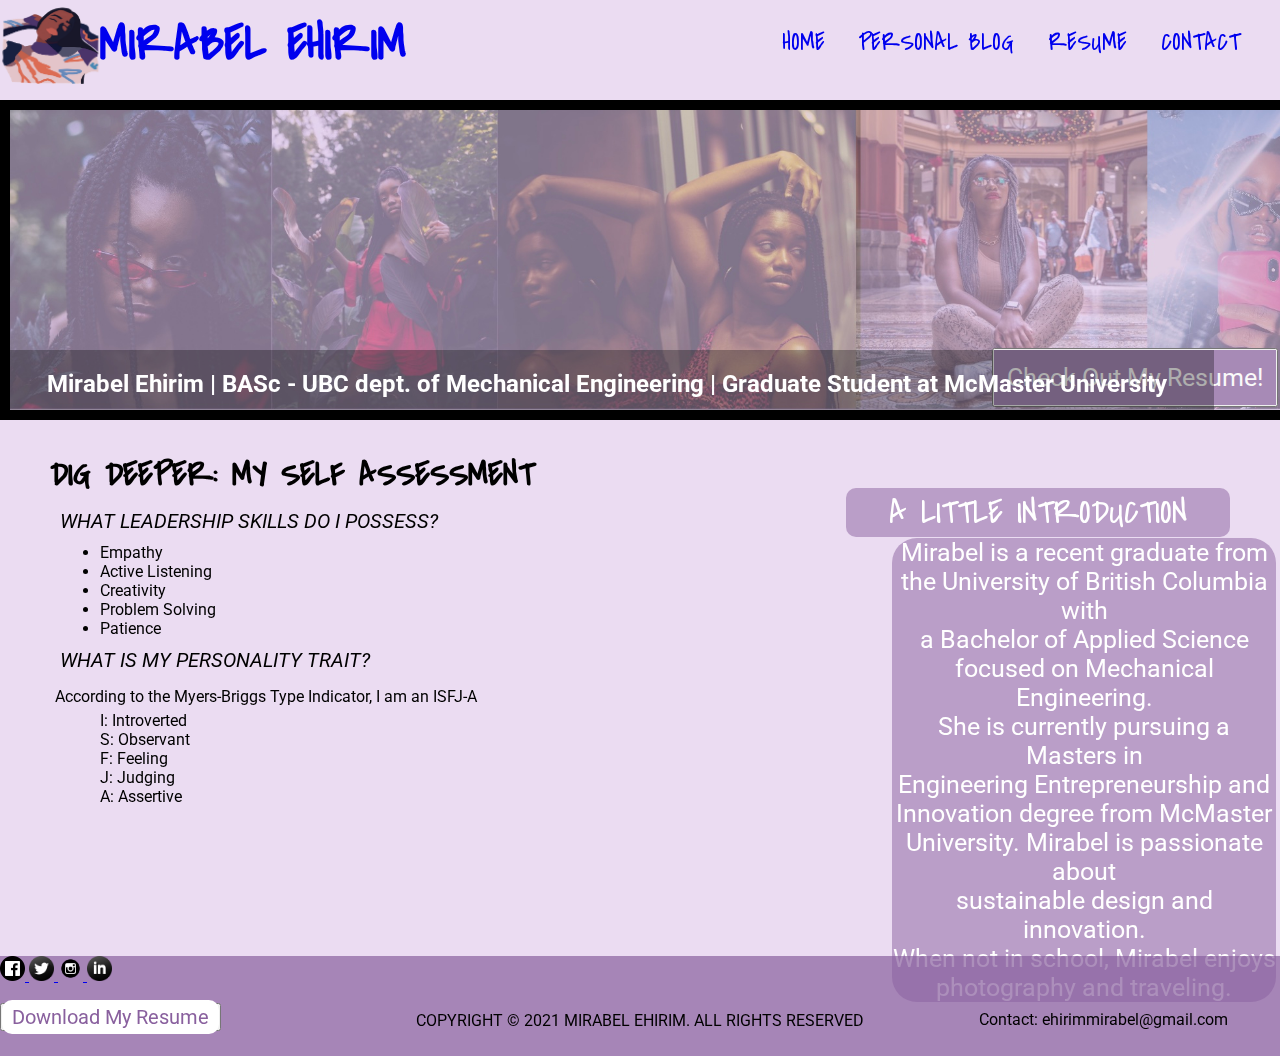
<file: index.html>
<!DOCTYPE html>
<html>
<head>
	<title> MIRABEL EHIRIM - Online Portfolio</title>
	<link rel="stylesheet" href="style.css">
	<link rel="preconnect" href="https://fonts.gstatic.com">
<link href="https://fonts.googleapis.com/css2?family=Covered+By+Your+Grace&display=swap" rel="stylesheet">
<link rel="preconnect" href="https://fonts.gstatic.com"> 
<link href="https://fonts.googleapis.com/css2?family=Reenie+Beanie&display=swap" rel="stylesheet">
<link rel="preconnect" href="https://fonts.gstatic.com">
<link href="https://fonts.googleapis.com/css2?family=Roboto:wght@100&display=swap" rel="stylesheet">
</head>
<header>
	<div class="tm-header1">
		<div style = "position:fixed;left:-50px;top:-50px;">
		<img src="ME LOGO.png" alt= "Logo" width="200" height="200">
			</div>
	</div>
<div style = "position:fixed;left:100px;top:10px;">
	<div class="tm-header2">
		<h1><a href="index.html">MIRABEL EHIRIM</a></h1>
	</div>
</div>

	<nav class="tm-nav">
		<div style = "position:fixed;right:10px;top:25px;">
		<ul>
			<a href="index.html">HOME</a>
			<a href="personal blog.html">PERSONAL BLOG</a>
			<a href="resume.html">RESUME</a>
			<a href="contact.html"> CONTACT</a>
		</ul>
	</div>
	</nav>
	<div style = "position:fixed;top:100px;">
		<img src = "Mirabel Banner.jpg" width=:2000 height="300" border="10px solid" >
	</div>
	<div class= "button"> 
		<div style = "position:fixed;right:2px; top:348px;">
	<button><a href="resume.html">Check Out My Resume!</a></button> 
	</div>
	</div>
	<div style = "position:fixed;left:0px; top:350px; ">
	<h2> <div class= bordertitle> Mirabel Ehirim | BASc - UBC dept. of Mechanical Engineering | Graduate Student at McMaster University</div> </h2>
</div>
</header>
<body>
<aside>
	<div style = "position:relative;right:50px; top:450px;">
		<p> <div class=abouttitle>A LITTLE INTRODUCTION</p>
	</aside>
		<aside>
			<div style = "position:relative;right:-380px; top:500px;">
		<p> <div class= about> Mirabel is a recent graduate from the University of British Columbia with <br> a Bachelor of Applied Science focused on Mechanical Engineering. <br>She is currently pursuing a Masters in <br> Engineering Entrepreneurship and <br> Innovation degree from McMaster University. Mirabel is passionate about <br>sustainable design and innovation.<br> When not in school, Mirabel enjoys photography and traveling.</div></p>
</aside>

<article>
	<div style = "position:fixed;left:50px; top:450px;">
	<h4> <div class=articletitle1> DIG DEEPER: MY SELF ASSESSMENT</div></h4>
	<p> <div class=articlebody1> WHAT LEADERSHIP SKILLS DO I POSSESS? </div></p>
	<ul> <div class="skills"> 
		<li>Empathy</li>
		<li>Active Listening</li>
		<li>Creativity</li>
		<li>Problem Solving</li>
		<li>Patience</li>
		</div>
	</ul>	
	<p> <div class=articlebody2> WHAT IS MY PERSONALITY TRAIT? </div></p>
		<p> <div class=articlebody3> According to the Myers-Briggs Type Indicator, I am an ISFJ-A </div></p>
	<ul> <div class="traits"> 
		<li>I: Introverted</li>
		<li>S: Observant</li>
		<li>F: Feeling</li>
		<li>J: Judging</li>
		<li>A: Assertive</li>
		</div>
	</ul>	
	</div>	​​​​​​​​​​​​
</article>
</div>
</body>
<footer> 
	<div class="footer">
		<ul>
			<a href="https://www.facebook.com"> <img src = "facebook logo.png" alt="facebook logo" width=:25 height="25"> </a>
			<a href="https://twitter.com"> <img src = "twitter logo.png" alt="twitterlogo" width=:25 height="25"> </a>
			<a href="https://www.instagram.com"> <img src = "instagram logo.png" alt="instagram logo" width=:25 height="25"> </a>
			<a href="https://www.linkedin.com/in/mirabel-ehirim/"> <img src = "linkedin logo.png" alt="linkedin logo" width=:25 height="25"> </a>
		</ul>
		<br>
		<div class="resumebtn">
	<button> <a href="Mirabel_ Ehirim_ Mechanical EIT_Resume.pdf"> Download My Resume </a></button>
</div>
	<p> <div class=copyright> COPYRIGHT © 2021 MIRABEL EHIRIM. ALL RIGHTS RESERVED </div></p>
	<p> <div class=email> Contact: ehirimmirabel@gmail.com </div></p>
</footer>
</html>
</file>
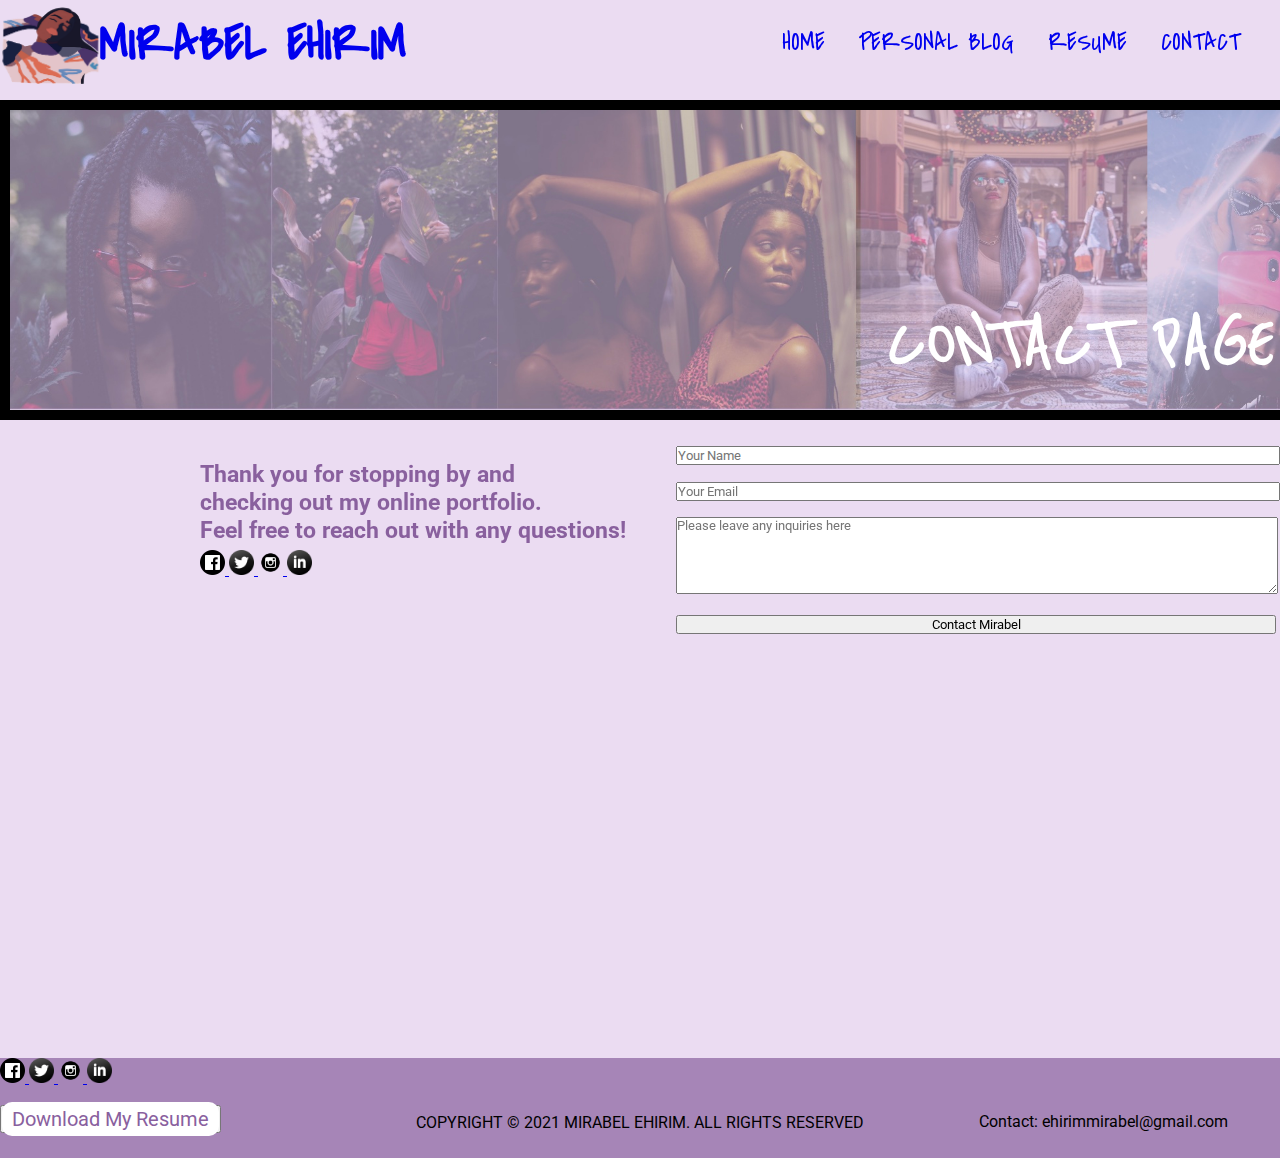
<file: contact.html>
<!DOCTYPE html>
<html>
<head>
	<title> MIRABEL EHIRIM - Online Portfolio</title>
	<link rel="stylesheet" href="contact.css">
	<link rel="preconnect" href="https://fonts.gstatic.com">
<link href="https://fonts.googleapis.com/css2?family=Covered+By+Your+Grace&display=swap" rel="stylesheet">
<link rel="preconnect" href="https://fonts.gstatic.com"> 
<link href="https://fonts.googleapis.com/css2?family=Reenie+Beanie&display=swap" rel="stylesheet">
<link rel="preconnect" href="https://fonts.gstatic.com">
<link href="https://fonts.googleapis.com/css2?family=Roboto:wght@100&display=swap" rel="stylesheet">
</head>
<header>
	<div class="tm-header1">
		<div style = "position:fixed; left:-50px;top:-50px;">
		<img src="ME LOGO.png" alt= "Logo" width="200" height="200">
			</div>
	</div>
<div style = "position:fixed; left:100px;top:10px;">
	<div class="tm-header2">
		<h1><a href="index.html">MIRABEL EHIRIM</a></h1>
	</div>
</div>

	<nav class="tm-nav">
		<div style = "position:fixed; right:10px;top:25px;">
		<ul>
			<a href="index.html">HOME</a>
			<a href="personal blog.html">PERSONAL BLOG</a>
			<a href="resume.html">RESUME</a>
			<a href="contact.html"> CONTACT</a>
		</ul>
	</div>
	</nav>
	<div style = "position:fixed; top:100px;">
	<img src = "Mirabel Banner.jpg" alt="mirabel banner" width=:2000 height="300" border="10px solid" >
</div>
	</header>
<body>
	<div class= "contact-title">
		<div style = "position:fixed; right: 5px; top:300px;">
	<h2> CONTACT PAGE</h2>
</div>
</div>
	<div class= "contact-body">
		<div style = "position:fixed; left: 200px; top:460px;">
	<h3> Thank you for stopping by and <br> checking out my online portfolio.<br> Feel free to reach out with any questions! </h3>
</div>
</div>
<div class= "contact-form">
	<div style = "position:fixed; right: 0px; top:445px;">
	<form id="contact-form" method="post">
		<input name="name" type="text" class="form-input"placeholder="Your Name" required><br>
		<input name="email" type="email" class="form-input"placeholder="Your Email" required><br>
		<textarea name="message"class="form-input"placeholder="Please leave any inquiries here" rows="5" required></textarea><br>
		<input type="submit" class= "form-input submit" value= "Contact Mirabel">
	</form>
</div>
</div>
<div style = "position:fixed; left:200px;top:550px;">
	<div class="socials"> </div>
		<ul>
			<a href="https://www.facebook.com"> <img src = "facebook logo.png" alt="facebook logo" width=:25 height="25"> </a>
			<a href="https://twitter.com"> <img src = "twitter logo.png" alt="twitterlogo" width=:25 height="25"> </a>
			<a href="https://www.instagram.com"> <img src = "instagram logo.png" alt="instagram logo" width=:25 height="25"> </a>
			<a href="https://www.linkedin.com/in/mirabel-ehirim/"> <img src = "linkedin logo.png" alt="linkedin logo" width=:25 height="25"> </a>
		</ul>
	</div>
</body>

<footer> 
	<div class="footer">
		<ul>
			<a href="https://www.facebook.com"> <img src = "facebook logo.png" alt="facebook logo" width=:25 height="25"> </a>
			<a href="https://twitter.com"> <img src = "twitter logo.png" alt="twitterlogo" width=:25 height="25"> </a>
			<a href="https://www.instagram.com"> <img src = "instagram logo.png" alt="instagram logo" width=:25 height="25"> </a>
			<a href="https://www.linkedin.com/in/mirabel-ehirim/"> <img src = "linkedin logo.png" alt="linkedin logo" width=:25 height="25"> </a>
		</ul>
		<br>
		<div class="resumebtn">
	<button> <a href="Mirabel_ Ehirim_ Mechanical EIT_Resume.pdf"> Download My Resume </a></button>
</div>
	<p> <div class=copyright> COPYRIGHT © 2021 MIRABEL EHIRIM. ALL RIGHTS RESERVED </div></p>
	<p> <div class=email> Contact: ehirimmirabel@gmail.com </div></p>
</footer>
</html>
</file>
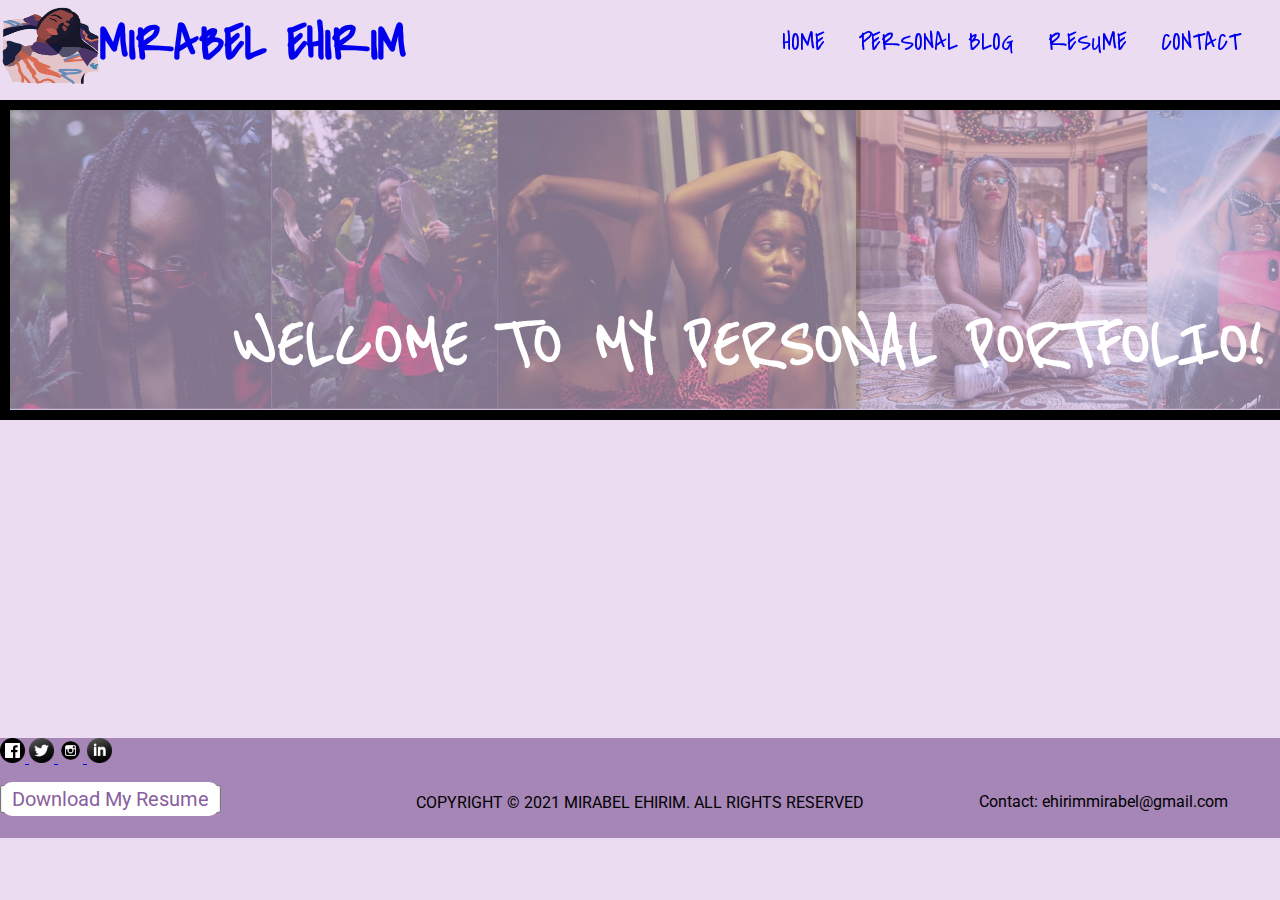
<file: personal blog.html>
<!DOCTYPE html>
<html>
<head>
	<title> MIRABEL EHIRIM - Online Portfolio</title>
	<link rel="stylesheet" href="personal blog.css">
	<link rel="preconnect" href="https://fonts.gstatic.com">
<link href="https://fonts.googleapis.com/css2?family=Covered+By+Your+Grace&display=swap" rel="stylesheet">
<link rel="preconnect" href="https://fonts.gstatic.com"> 
<link href="https://fonts.googleapis.com/css2?family=Reenie+Beanie&display=swap" rel="stylesheet">
<link rel="preconnect" href="https://fonts.gstatic.com">
<link href="https://fonts.googleapis.com/css2?family=Roboto:wght@100&display=swap" rel="stylesheet">
</head>
<header>
	<div class="tm-header1">
		<div style = "position:fixed; left:-50px;top:-50px;">
		<img src="ME LOGO.png" alt= "Logo" width="200" height="200">
			</div>
	</div>
<div style = "position:fixed; left:100px;top:10px;">
	<div class="tm-header2">
		<h1><a href="index.html">MIRABEL EHIRIM</a></h1>
	</div>
</div>

	<nav class="tm-nav">
		<div style = "position:fixed; right:10px;top:25px;">
		<ul>
			<a href="index.html">HOME</a>
			<a href="personal blog.html">PERSONAL BLOG</a>
			<a href="resume.html">RESUME</a>
			<a href="contact.html"> CONTACT</a>
		</ul>
	</div>
	</nav>
	<div style = "position:fixed; top:100px;">
	<img src = "Mirabel Banner.jpg" alt="mirabel banner" width=:2000 height="300" border="10px solid" >
</div>
</header>
<body>
	<div class= "welcome">
		<div style = "position:fixed; right: 15px; top:300px;">
	<h2> Welcome to my Personal Portfolio!</h2>
</div>
</div>
</div>
</body>
<footer> 
	<div class="footer">
		<ul>
			<a href="https://www.facebook.com"> <img src = "facebook logo.png" alt="facebook logo" width=:25 height="25"> </a>
			<a href="https://twitter.com"> <img src = "twitter logo.png" alt="twitterlogo" width=:25 height="25"> </a>
			<a href="https://www.instagram.com"> <img src = "instagram logo.png" alt="instagram logo" width=:25 height="25"> </a>
			<a href="https://www.linkedin.com/in/mirabel-ehirim/"> <img src = "linkedin logo.png" alt="linkedin logo" width=:25 height="25"> </a>
		</ul>
		<br>
		<div class="resumebtn">
	<button> <a href="Mirabel_ Ehirim_ Mechanical EIT_Resume.pdf"> Download My Resume </a></button>
</div>
	<p> <div class=copyright> COPYRIGHT © 2021 MIRABEL EHIRIM. ALL RIGHTS RESERVED </div></p>
	<p> <div class=email> Contact: ehirimmirabel@gmail.com </div></p>
</footer>
</html>
</file>
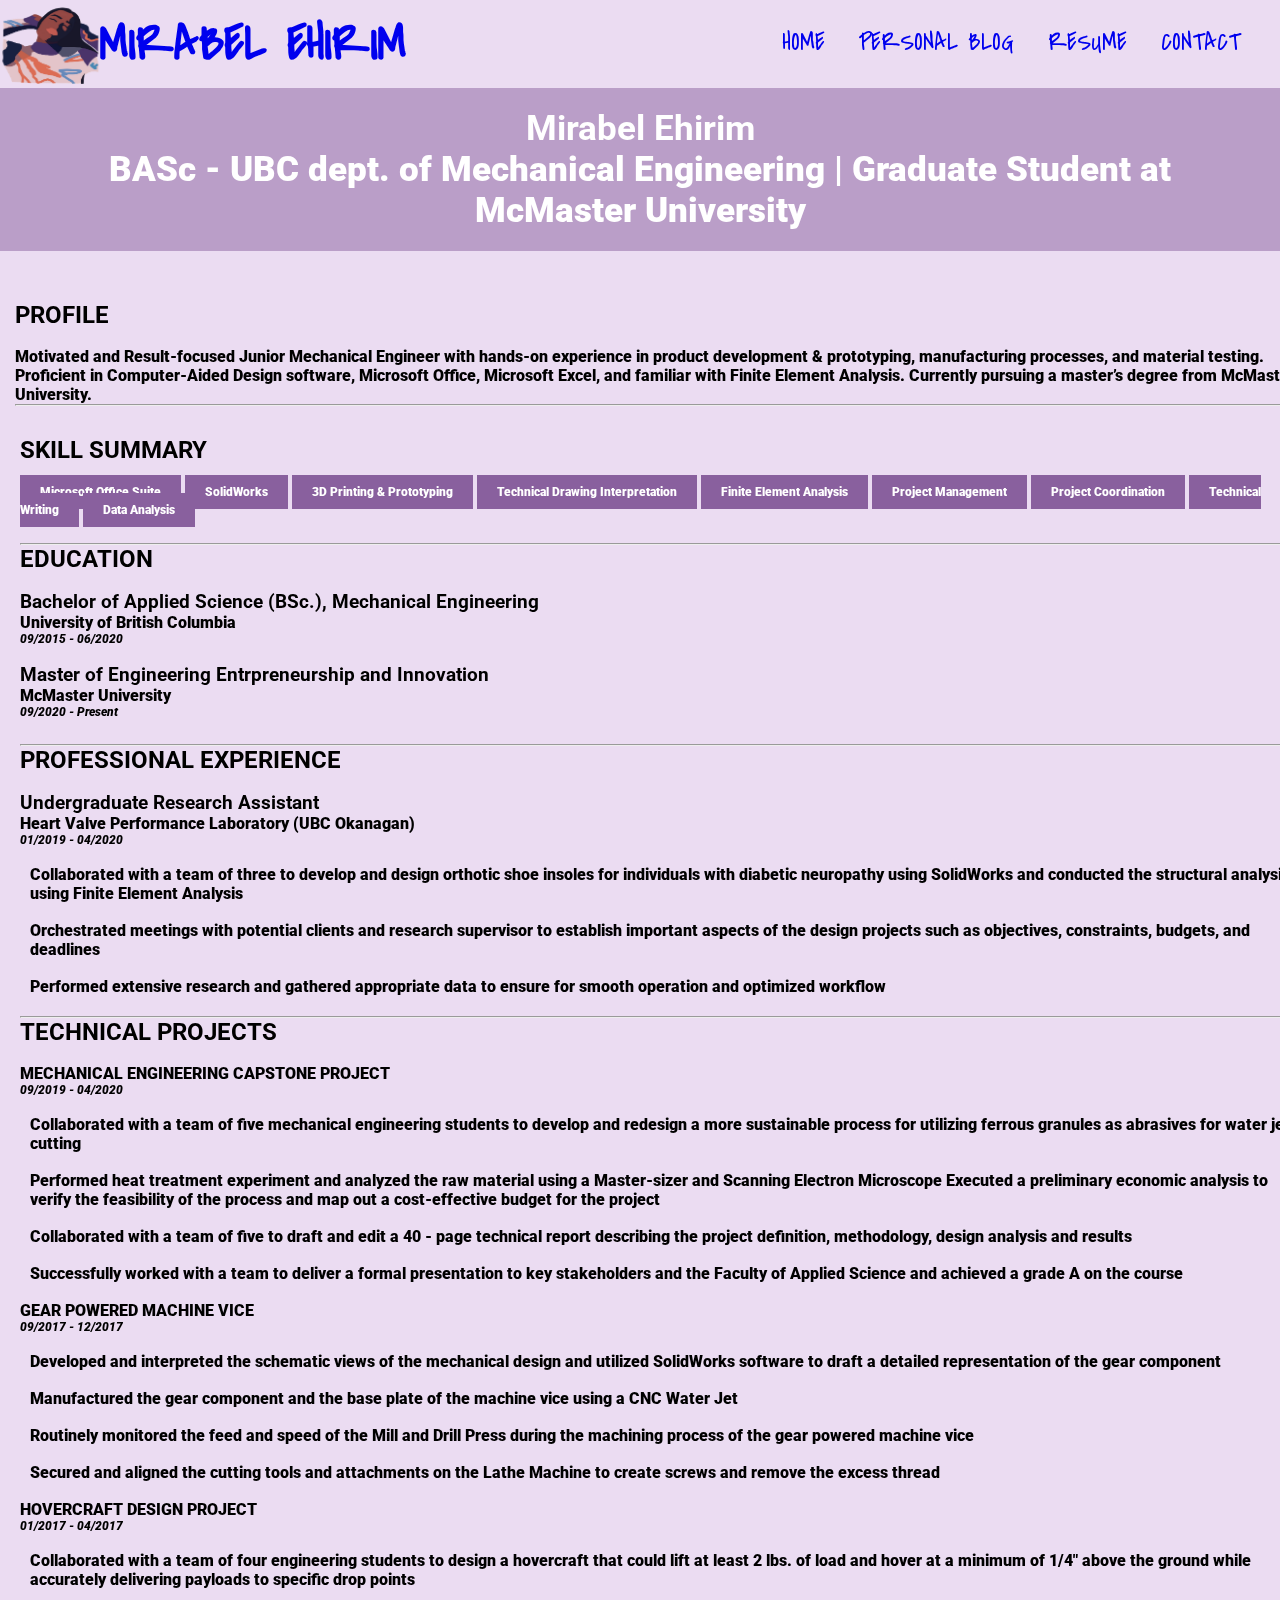
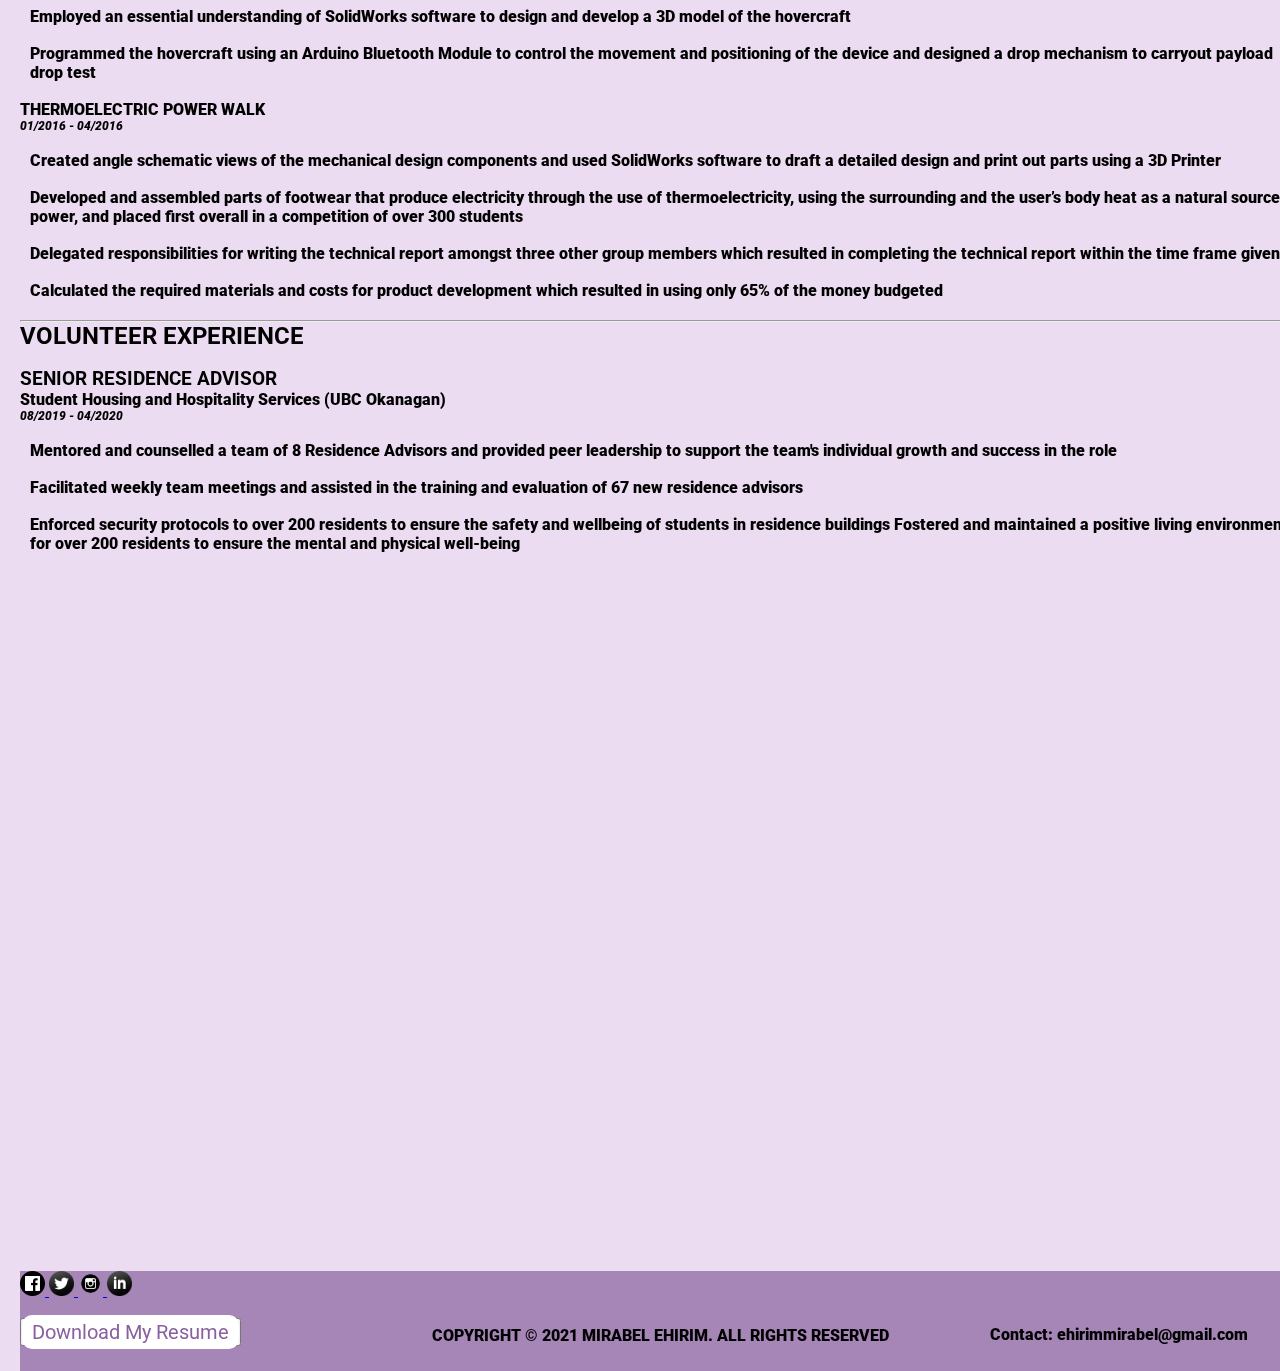
<file: resume.html>
<!DOCTYPE html>
<html>
<head>
	<title> MIRABEL EHIRIM - Online Portfolio</title>
	<link rel="stylesheet" href="resume.css">
	<link rel="preconnect" href="https://fonts.gstatic.com">
<link href="https://fonts.googleapis.com/css2?family=Covered+By+Your+Grace&display=swap" rel="stylesheet">
<link rel="preconnect" href="https://fonts.gstatic.com"> 
<link href="https://fonts.googleapis.com/css2?family=Reenie+Beanie&display=swap" rel="stylesheet">
<link rel="preconnect" href="https://fonts.gstatic.com">
<link href="https://fonts.googleapis.com/css2?family=Roboto:wght@100&display=swap" rel="stylesheet">
</head>
<header>
	<div class="tm-header1">
		<div style = "position:fixed;left:-50px;top:-50px;">
		<img src="ME LOGO.png" alt= "Logo" width="200" height="200">
			</div>
	</div>
<div style = "position:fixed;left:100px;top:10px;">
	<div class="tm-header2">
		<h1><a href="index.html">MIRABEL EHIRIM</a></h1>
	</div>
</div>

	<nav class="tm-nav">
		<div style = "position:fixed;right:10px;top:25px;">
		<ul>
			<a href="index.html">HOME</a>
			<a href="personal blog.html">PERSONAL BLOG</a>
			<a href="resume.html">RESUME</a>
			<a href="contact.html"> CONTACT</a>
		</ul>
	</div>
	</nav>
		<div style = "position:relative;left:0px; top:50px; ">
		<div class= "resumetitle"> <b>Mirabel Ehirim<b> <br> BASc - UBC dept. of Mechanical Engineering | Graduate Student at McMaster University
	</div>
</header>
<body>
		<div style = "position:relative;left:15px; top:100px;">
	<h2> <div class=title> PROFILE</div></h2>
	<br>
	<p> <div class=body> Motivated and Result-focused Junior Mechanical Engineer with hands-on experience in product development & prototyping, manufacturing processes, and material testing. Proficient in Computer-Aided Design software, Microsoft Office, Microsoft Excel, and familiar with Finite Element Analysis. Currently pursuing a master’s degree from McMaster University. </div></p>
<hr>
	<div style = "position:relative;left:5px; top:30px;">
	<h2> <div class=title> SKILL SUMMARY</div></h2>
	<br>
	<p>
		<span class="skill">Microsoft Office Suite</span> 
		<span class="skill">SolidWorks</span>
		<span class="skill">3D Printing & Prototyping</span>
		<span class="skill">Technical Drawing Interpretation</span>
		<span class="skill">Finite Element Analysis</span>
		<span class="skill">Project Management</span>
		<span class="skill">Project Coordination</span>
		<span class="skill">Technical Writing</span>
		<span class="skill">Data Analysis</span>
		</div> 
	</p>
	<div style = "position:relative;left:5px; top:55px;">
<hr>
		<h2> <div class=title> EDUCATION</div></h2>
		<br>
		<h3> <div class="title"> Bachelor of Applied Science (BSc.), Mechanical Engineering </div></h3>
		<p> <div class=title> University of British Columbia </div></p>
		<p> <div class=body1> 09/2015 - 06/2020 </div></p>
		<br>
		<h3> <div class="title"> Master of Engineering Entrpreneurship and Innovation</div></h3>
		<p> <div class=title> McMaster University </div></p>
		<p> <div class=body1> 09/2020 - Present </div></p>
	</div>
<div style = "position:relative;left:5px; top:80px;">
	<hr>
	<h2> <div class=title> PROFESSIONAL EXPERIENCE</div></h2>
	<br>
	<h3> <div class="title"> Undergraduate Research Assistant </div></h3>
		<p> <div class=title> Heart Valve Performance Laboratory (UBC Okanagan)</div></p>
		<p> <div class=body1> 01/2019 - 04/2020 </div></p>
		<br>
		<p> <div class=body2> Collaborated with a team of three to develop and design orthotic shoe insoles for individuals with diabetic neuropathy using SolidWorks and conducted the structural analysis using Finite Element Analysis</div></p>
		<br>
		<p> <div class=body2> Orchestrated meetings with potential clients and research supervisor to establish important aspects of the design projects such as objectives, constraints, budgets, and deadlines</div></p>
		<br>
		<p> <div class=body2> Performed extensive research and gathered appropriate data to ensure for smooth operation and optimized workflow</div></p>
	</div>

	<div style = "position:relative;left:5px; top:100px;">
		<hr>
	<h2> <div class=title> TECHNICAL PROJECTS</div></h2>
	<br>
		<p> <div class="title"> MECHANICAL ENGINEERING CAPSTONE PROJECT </div></p>
		<p> <div class=body1> 09/2019 - 04/2020 </div></p>
		<br>
		<p> <div class=body2> Collaborated with a team of five mechanical engineering students to develop and redesign a more sustainable process for utilizing ferrous granules as abrasives for water jet cutting</div></p>
		<br>
		<p> <div class=body2> Performed heat treatment experiment and analyzed the raw material using a Master-sizer and Scanning Electron Microscope Executed a preliminary economic analysis to verify the feasibility of the process and map out a cost-effective budget for the project</div></p>
		<br>
		<p> <div class=body2> Collaborated with a team of five to draft and edit a 40 - page technical report describing the project definition, methodology, design analysis and results</div></p>
		<br>
		<p> <div class=body2> Successfully worked with a team to deliver a formal presentation to key stakeholders and the Faculty of Applied Science and achieved a grade A on the course</div></p>

		<br> 
			<p> <div class="title"> GEAR POWERED MACHINE VICE </div></p>
		<p> <div class=body1> 09/2017 - 12/2017 </div></p>
		<br>
		<p> <div class=body2> Developed and interpreted the schematic views of the mechanical design and utilized SolidWorks software to draft a detailed representation of the gear component</div></p>
		<br>
		<p> <div class=body2> Manufactured the gear component and the base plate of the machine vice using a CNC Water Jet</div></p>
		<br>
		<p> <div class=body2> Routinely monitored the feed and speed of the Mill and Drill Press during the machining process of the gear powered machine vice</div></p>
		<br>
		<p> <div class=body2> Secured and aligned the cutting tools and attachments on the Lathe Machine to create screws and remove the excess thread</div></p>

		<br> 
			<p> <div class="title"> HOVERCRAFT DESIGN PROJECT </div></p>
		<p> <div class=body1> 01/2017 - 04/2017 </div></p>
		<br>
		<p> <div class=body2> Collaborated with a team of four engineering students to design a hovercraft that could lift at least 2 lbs. of load and hover at a minimum of 1/4" above the ground while accurately delivering payloads to specific drop points</div></p>
		<br>
		<p> <div class=body2> Employed an essential understanding of SolidWorks software to design and develop a 3D model of the hovercraft</div></p>
		<br>
		<p> <div class=body2> Programmed the hovercraft using an Arduino Bluetooth Module to control the movement and positioning of the device and designed a drop mechanism to carryout payload drop test</div></p>

		<br> 
			<p> <div class="title"> THERMOELECTRIC POWER WALK </div></p>
		<p> <div class=body1> 01/2016 - 04/2016 </div></p>
		<br>
		<p> <div class=body2> Created angle schematic views of the mechanical design components and used SolidWorks software to draft a detailed design and print out parts using a 3D Printer</div></p>
		<br>
		<p> <div class=body2> Developed and assembled parts of footwear that produce electricity through the use of thermoelectricity, using the surrounding and the user’s body heat as a natural source of power, and placed first overall in a competition of over 300 students</div></p>
		<br>
		<p> <div class=body2> Delegated responsibilities for writing the technical report amongst three other group members which resulted in completing the technical report within the time frame given</div></p>
		<br>
		<p> <div class=body2> Calculated the required materials and costs for product development which resulted in using only 65% of the money budgeted</div></p>
	</div>

	<div style = "position:relative;left:5px; top:120px;">
	<hr>
	<h2> <div class=title> VOLUNTEER EXPERIENCE</div></h2>
	<br>
	<h3> <div class="title"> SENIOR RESIDENCE ADVISOR </div></h3>
		<p> <div class=title> Student Housing and Hospitality Services (UBC Okanagan)</div></p>
		<p> <div class=body1> 08/2019 - 04/2020 </div></p>
		<br>
		<p> <div class=body2> Mentored and counselled a team of 8 Residence Advisors and provided peer leadership to support the team's individual growth and success in the role</div></p>
		<br>
		<p> <div class=body2> Facilitated weekly team meetings and assisted in the training and evaluation of 67 new residence advisors</div></p>
		<br>
		<p> <div class=body2>Enforced security protocols to over 200 residents to ensure the safety and wellbeing of students in residence buildings Fostered and maintained a positive living environment for over 200 residents to ensure the mental and physical well-being</div></p>

</body>
<br>
<footer> 
	<div class="footer">
		<ul>
			<a href="https://www.facebook.com"> <img src = "facebook logo.png" alt="facebook logo" width=:25 height="25"> </a>
			<a href="https://twitter.com"> <img src = "twitter logo.png" alt="twitterlogo" width=:25 height="25"> </a>
			<a href="https://www.instagram.com"> <img src = "instagram logo.png" alt="instagram logo" width=:25 height="25"> </a>
			<a href="https://www.linkedin.com/in/mirabel-ehirim/"> <img src ="linkedin logo.png" alt="linkedin logo" width=:25 height="25"> </a>
		</ul>
		<br>
		<div class="resumebtn">
	<button> <a href="Mirabel_ Ehirim_ Mechanical EIT_Resume.pdf"> Download My Resume </a></button>
</div>
	<p> <div class=copyright> COPYRIGHT © 2021 MIRABEL EHIRIM. ALL RIGHTS RESERVED </div></p>
	<p> <div class=email> Contact: ehirimmirabel@gmail.com </div></p>
</footer>
</html>
</file>
<file: style.css>
*{
	margin:0;
	padding:0;
}

body{
	background: #ebdcf2;
}

.tm-header1{
	padding-top: 3%
}
.tm-header2 a{
		font-family: "Covered By Your Grace", cursive;
		text-decoration: none;
		font-size: 50px;

}

.tm-nav a{
	padding-right: 30px; 
	font-family: "Covered By Your Grace", cursive;
	text-decoration: none;
	text-decoration-color: #000;
	font-size: 25px; 
}
.tm-nav ul li a{
	display:inline-block;
	margin:0px 30px;
}
.tm-nav ul li a{
	padding: 10px 20px;
	line-height: 0px;
}
.button a{
	background-color: #89609E;
	opacity: 0.7;
	padding: 13px;
	text-decoration: none; 
	display: inline-block;
	font-size: 25px; 
	color: white;
	cursor: pointer;
	font-family: 'Roboto', sans-serif;

}
.bordertitle{
	font-family: 'Roboto', sans-serif;
	color: white; 
	background:rgba(0,0,0,0.3);
	padding: 20px 47px;

}
	.abouttitle{
	font-family: "Covered By Your Grace", cursive;
	font-size: 35px;
	text-align: center;
	color: white; 	
	background:rgba(137,96,158,0.5);
	float: right;
	border-radius: 10px;
	padding-left: 15px
	margin-left:15px;
	width: 30%

}
.about{
	font-family: 'Roboto', sans-serif;
	font-size: 25px;
	text-align: center;
	color: white;
	float:right;
	background:rgba(137,96,158,0.5);
	border-radius: 25px;
	padding-left: 15px
	margin-left:15px;
	width: 30%

	
}

.articletitle1{
	font-family: "Covered By Your Grace", cursive;
	font-size: 35px;
	padding-right: 50px;

}

.articlebody1{
	font-family: 'Roboto', sans-serif;
	font-size: 20px;
	font-style: italic;
	padding: 10px;



}
.skills{
	font-family: 'Roboto', sans-serif;
	padding-left: 50px;

}
	
.articlebody2{
	font-family: 'Roboto', sans-serif;
	font-size: 20px;
	font-style: italic;
	padding: 10px;


}
.articlebody3{
	font-family: 'Roboto', sans-serif;
	padding: 5px;


}
.traits{
	font-family: 'Roboto', sans-serif;
	padding-left: 50px;
	list-style-type: none;


}

.footer{
	background-color:rgba(137,96,158,0.7);
	position: relative; 
	height: 100px;
	margin-top:900px;
}
.copyright{
	text-align: center;
	font-family: 'Roboto', sans-serif;
	margin-top: -20px;
}
.email{
	text-align: right;
	font-family: 'Roboto', sans-serif;
	padding-right: 50px;
	margin-right: 2px;
	margin-top: -20px;

}
.resumebtn a {
  background-color: #fff;
  border-radius: 10px;
  text-decoration: none;
  color: #89609E;
  cursor: pointer;
  padding: 5px 10px;
  font-size: 20px;
  font-family: 'Roboto', sans-serif;
}
</file>
<file: contact.css>
*{
	margin:0;
	padding:0;
}
body{
	background: #ebdcf2;
}
.tm-header1{
	padding-top: 3%
}
.tm-header2 a{
		font-family: "Covered By Your Grace", cursive;
		text-decoration: none;
		font-size: 50px;
}

.tm-nav a{
	font-family: "Covered By Your Grace", cursive;
	padding-right: 30px;
	font-size: 25px; 
	text-decoration: none;
}
.tm-nav ul li a{
	display:inline-block;
	margin:0px 30px;
}
.tm-nav ul li a{
	padding: 10px 20px;
	text-decoration-color: #000;
	line-height: 0px;

}
.contact-title{
	margin-top: 300px;
	font-family: 'Reenie Beanie', cursive;
	font-size: 50px;
	color: #fff;
	text-transform: uppercase;
}
.contact-body{
	font-family: 'Roboto', sans-serif;
	font-size: 20px;
	color: #89609E;
	padding: 10px;
	text-align: justify-all;
}

.contact-form{
	margin-top: 500px;
	color: ##dccaec;
	font-family: 'Roboto', sans-serif;
}

.form-input{
	width:600px;
	border-bottom:1px 
	font-size:18px;
	margin-bottom: 16px;
	font-family: 'Roboto', sans-serif;

}

.footer{
	background-color:rgba(137,96,158,0.7);
	position: relative; 
	height: 100px;
	margin-top:700px;
}
.copyright{
	text-align: center;
	font-family: 'Roboto', sans-serif;
	margin-top: -20px;
}
.email{
	text-align: right;
	font-family: 'Roboto', sans-serif;
	padding-right: 50px;
	margin-right: 2px;
	margin-top: -20px;

}

.resumebtn a {
  background-color: #fff;
  border-radius: 10px;
  text-decoration: none;
  color: #89609E;
  cursor: pointer;
  padding: 5px 10px;
  font-size: 20px;
  font-family: 'Roboto', sans-serif;
}
</file>
<file: personal blog.css>
*{
	margin:0;
	padding:0;
}
body{
	background: #ebdcf2;
}
.tm-header1{
	padding-top: 3%
}
.tm-header2 a{
		font-family: "Covered By Your Grace", cursive;
		text-decoration: none;
		font-size: 50px;

}

.tm-nav a{
	padding-right: 30px;
	font-family: "Covered By Your Grace", cursive;
	text-decoration: none;
	text-decoration-color: #000;
	font-size: 25px; 
}
.tm-nav ul li a{
	display:inline-block;
	margin:0px 30px;
}
.tm-nav ul li a{
	padding: 10px 20px;
	line-height: 0px;

}
.welcome{
	margin-top: 300px;
	font-family: 'Reenie Beanie', cursive;
	font-size: 50px;
	color: #fff;
	text-transform: uppercase;

}
	

.footer{
	background-color:rgba(137,96,158,0.7);
	position: relative; 
	height: 100px;
	margin-top:700px;
}
.copyright{
	text-align: center;
	font-family: 'Roboto', sans-serif;
	margin-top: -20px;
}
.email{
	text-align: right;
	font-family: 'Roboto', sans-serif;
	padding-right: 50px;
	margin-right: 2px;
	margin-top: -20px;

}

.resumebtn a {
  background-color: #fff;
  border-radius: 10px;
  text-decoration: none;
  color: #89609E;
  cursor: pointer;
  padding: 5px 10px;
  font-size: 20px;
  font-family: 'Roboto', sans-serif;
}
</file>
<file: resume.css>
*{
	margin:0;
	padding:0;
	scroll-behavior: smooth;

}
body{
	background: #ebdcf2;
}
.tm-header1{
	padding-top: 3%
}
.tm-header2 a{
		font-family: "Covered By Your Grace", cursive;
		text-decoration: none;
		font-size: 50px;

}

.tm-nav a{
	padding-right: 30px;
	font-family: "Covered By Your Grace", cursive;
	text-decoration: none;
	text-decoration-color: #000;
	font-size: 25px; 
}
.tm-nav ul li a{
	display:inline-block;
	margin:0px 30px;
}
.tm-nav ul li a{
	padding: 10px 20px;
	line-height: 0px;

}
.resumetitle{
	font-size: 35px;
	text-align: center;
	font-family: 'Roboto', sans-serif;
	color: white; 
	background:rgba(137,96,158,0.5);
	padding: 20px 65px;
}
.title{
	font-family: 'Roboto', sans-serif;

}
.body{
	font-family: 'Roboto', sans-serif;

}
.body1{
	font-family: 'Roboto', sans-serif;
	font-style: italic;
	font-size: 12px;

}
.body2{
	font-family: 'Roboto', sans-serif;
	padding-left: 10px;
}

.skill{
	font-family: 'Roboto', sans-serif;
	font-size: 12px;
	padding: 10px 20px;
	color: white;
	background-color: #89609E;
}

.footer{
	background-color:rgba(137,96,158,0.7);
	position: relative; 
	height: 100px;
	margin-top:700px;
}
.copyright{
	text-align: center;
	font-family: 'Roboto', sans-serif;
	margin-top: -20px;
}
.email{
	text-align: right;
	font-family: 'Roboto', sans-serif;
	padding-right: 50px;
	margin-right: 2px;
	margin-top: -20px;

}

.resumebtn a {
  background-color: #fff;
  border-radius: 10px;
  text-decoration: none;
  color: #89609E;
  cursor: pointer;
  padding: 5px 10px;
  font-size: 20px;
  font-family: 'Roboto', sans-serif;
}
</file>
